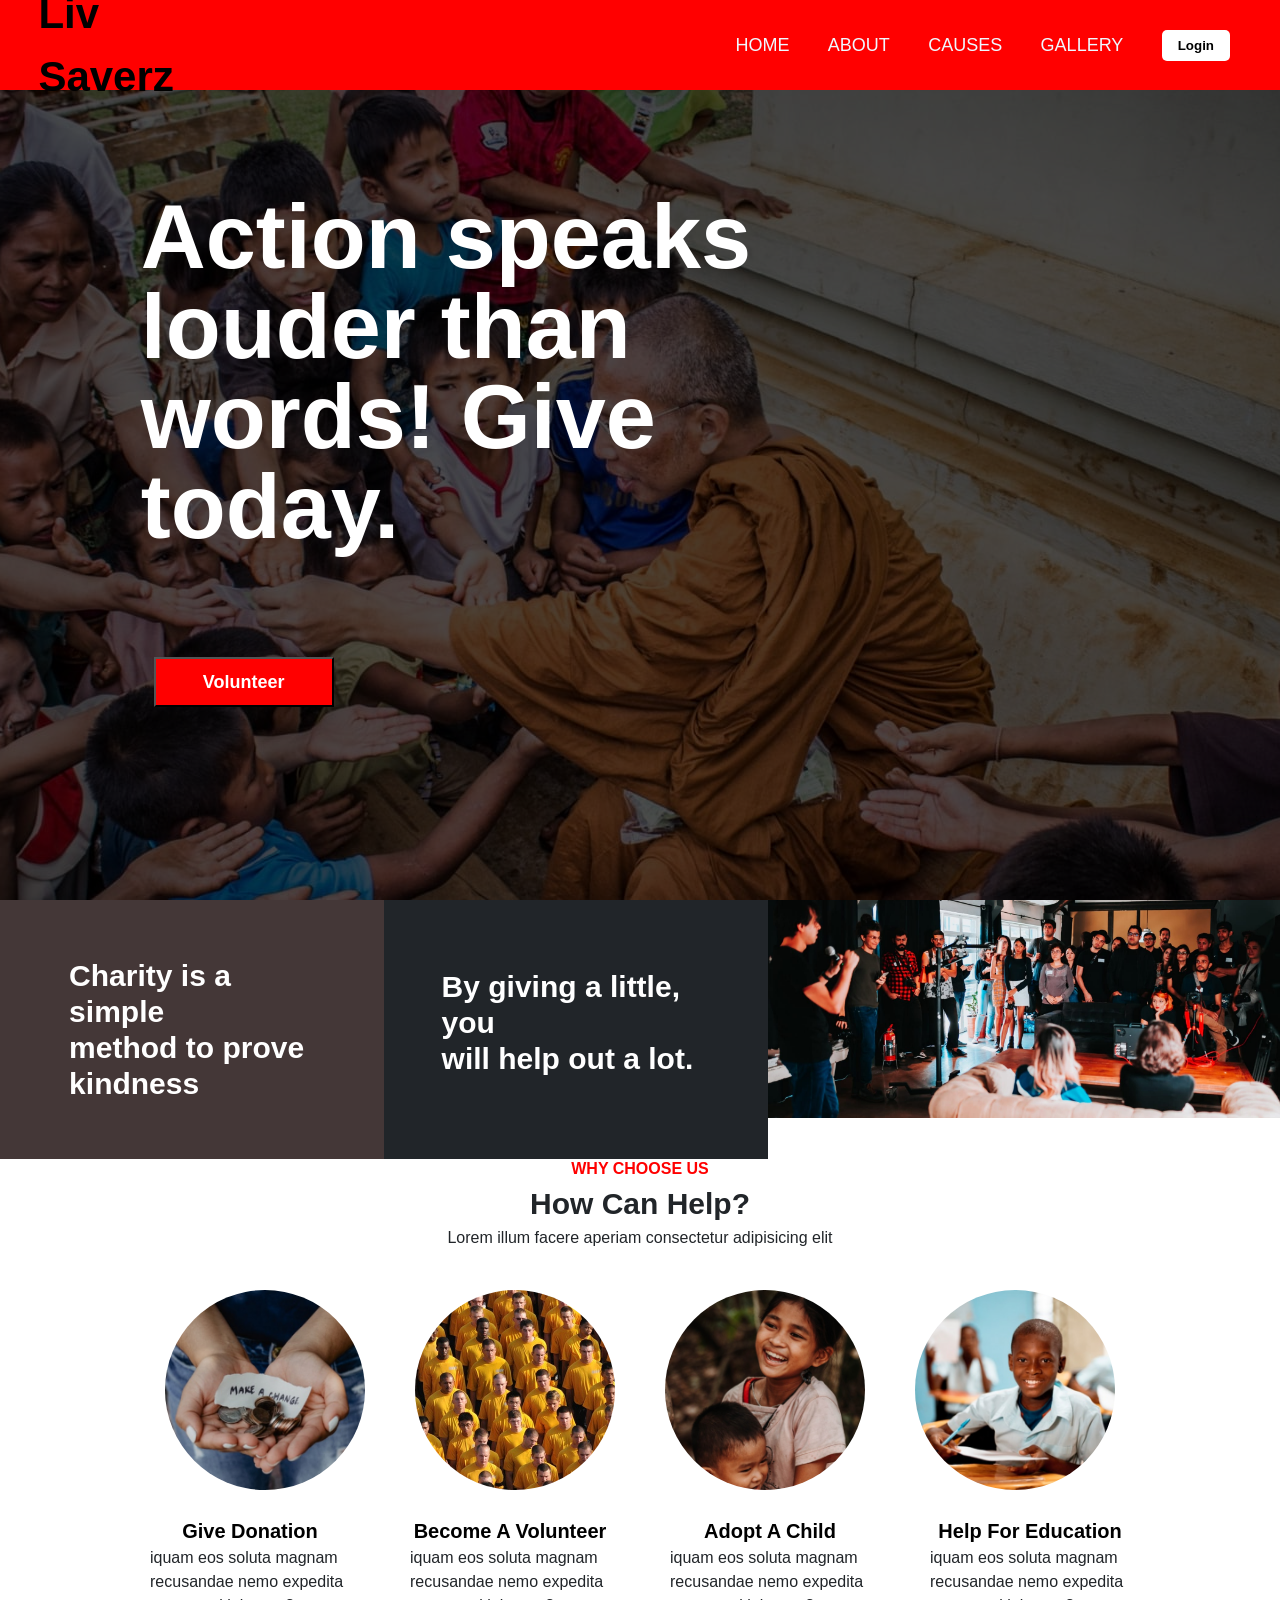
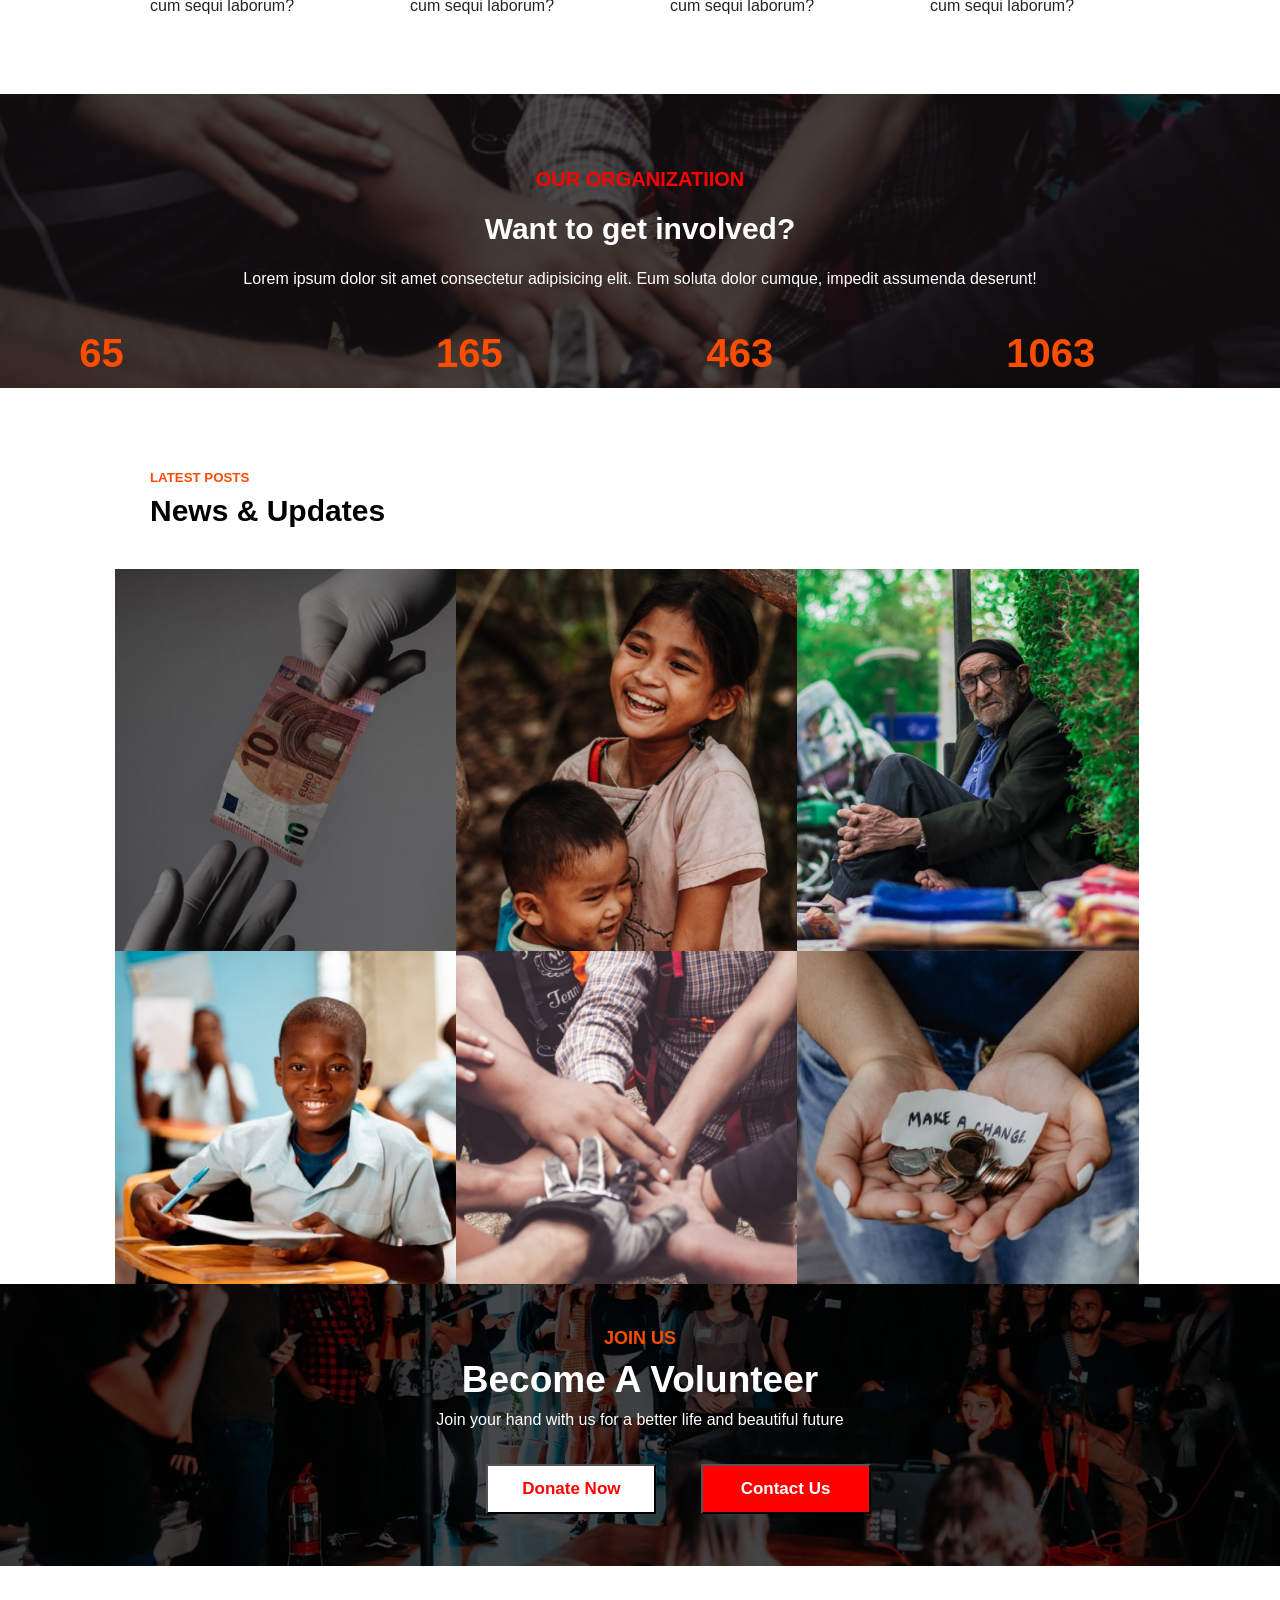
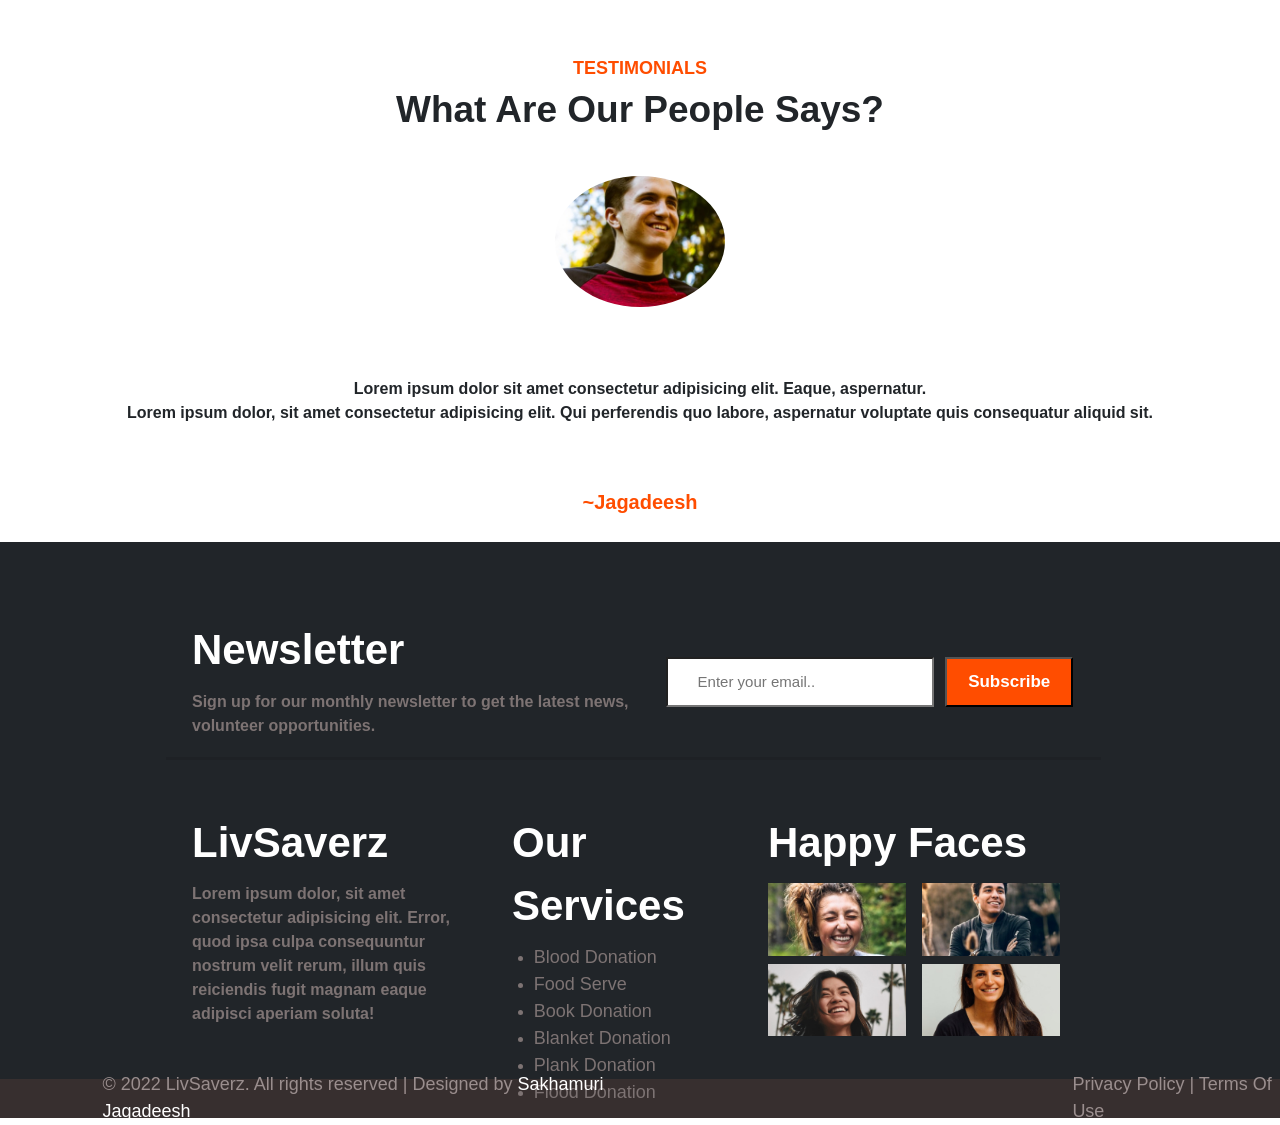
<file: index.html>
<!DOCTYPE html>
<html lang="en">

<head>
    <meta charset="UTF-8">
    <meta name="viewport" content="width=device-width, initial-scale=1.0">
    <title>Field Project</title>
    <link rel="stylesheet" href="style.css">
</head>

<body>
    <header>
        <nav>
            <ul class="nav1">
                <li id="logo"> <a href="index.html"> Liv Saverz </a> 
                <li> <a href="index.html">HOME</a></li>
                <li> <a href="about.html">ABOUT</a></li>
                <li> <a href="causes.html">CAUSES</a></li>
                <li> <a href="gallery.html">GALLERY</a></li>
                <!-- <li id="last-li"> <a href="donate.html">DONATE</a></li> -->
                <li> <button id="loginBtn" class="nav-btn">Login</button> </li>
            </ul>
            </nav>
        <!-- <nav>
            <div id="logo">
                <h1> Liv Saverz </h1>
            </div>
            <h4> HOME </h4>
            <H4> ABOUT </H4>
            <H4> CAUSES</H4>
            <h4> CONTACT </h4>
            <h4> DONATE </h4>
            <a href="about.html">About US</a>
            <a href="causes.html">Causes</a>
        </nav> -->
    </header>
    <section class="sec1">
        <div id="sec1-text">
            <h1> Action speaks </h1>
            <h1> louder than </h1>
            <h1> words! Give </h1>
            <h1> today. </h1>
        </div>
        <button> Volunteer</button>
    </section>
    <section class="sec2">
        <div id="text1">
            <h4>Charity is a simple </h4>
            <h4>method to prove </h4>
            <h4>kindness</h4>
        </div>
        <div id="text2">
            <h4> By giving a little, you <br> will help out a lot.</h4>
        </div>
        <div id="sec2-img"></div>
    </section>
    <section class="sec3">
        <div class="sec3-top-text">
            <h5>WHY CHOOSE US</h4>
                <h3>How Can Help?</h3>
                <p> Lorem illum facere aperiam consectetur adipisicing elit </p>
        </div>
        <div class="sec3-middle">
        <div class="circle-imgs">
            <div id="circle-img1"></div>
            <div id="circle-img2"></div>
            <div id="circle-img3"></div>
            <div id="circle-img4"></div>
        </div>
        <div class="sec3-circle-text">
            <div id="circle-img1-text">
                <a href="payment.html">Give Donation</a>
                <p>iquam eos soluta magnam recusandae nemo expedita cum sequi laborum?</p>
            </div>
            <div id="circle-img2-text">
                <a href="payment.html">Become A Volunteer</a>
                <p>iquam eos soluta magnam recusandae nemo expedita cum sequi laborum?</p>
            </div>
            <div id="circle-img3-text">
                <a href="payment.html">Adopt A Child</a>
                <p>iquam eos soluta magnam recusandae nemo expedita cum sequi laborum?</p>
            </div>
            <div id="circle-img4-text">
                <a href="payment.html">Help For Education</a>
                <p>iquam eos soluta magnam recusandae nemo expedita cum sequi laborum?</p>
            </div>
        </div>
    </div>
    </section>
    <section class="sec4">
        <div class="sec4-div">
        <div class="sec4-text">
            <h5>OUR ORGANIZATIION</h5>
            <h3>Want to get involved?</h3>
            <p>Lorem ipsum dolor sit amet consectetur adipisicing elit. Eum soluta dolor cumque, impedit assumenda deserunt!</p>
        </div>
        <div class="sec4-count-text">
            <div id="sec4-count-text1">
                <h1>65</h1>
                <h3>Number of Supporters</h3>
            </div>
            <div id="sec4-count-text2">
                <h1>165</h1>
                <h3>Fund Raised</h3>
            </div>
            <div id="sec4-count-text3">
                <h1>463</h1>
                <h3>Children helped</h3>
            </div>
            <div id="sec4-count-text4">
                <h1>1063</h1>
                <h3>Volunteers Worldwide</h3>
            </div>
        </div>
    </div>
    </section>
    <section class="sec5">
        <div id="sec5-text">
            <h5>LATEST POSTS</h5>
            <h3>News & Updates</h3>
        </div>
        <div class="sec5-imgs">
            <div id="sec5-img1">
                <div id="sec5-img1-fig-caption">this is the text </div>
            </div>
            <div id="sec5-img2"></div>
            <div id="sec5-img3"></div>
            <div id="sec5-img4"></div>
            <div id="sec5-img5"></div>
            <div id="sec5-img6"></div>
        </div>
    </section>
    <section class="sec6">
        <h5>JOIN US</h5>
        <h3>Become A Volunteer</h3>
        <p>Join your hand with us for a better life and beautiful future</p>
        <div id="sec6-buttons">
            <button id="sec6-button1" onclick="redirectToPayment()">Donate Now</button>
            <button id="sec6-button2">Contact Us</button>
        </div>
    </section>
    <section class="sec7">
        <h5>TESTIMONIALS</h5>
        <h3>What Are Our People Says?</h3>
        <div class="sec7-review">
            <div id="sec7-review-img"></div>
            <div id="sec7-review-text">
                <p>Lorem ipsum dolor sit amet consectetur adipisicing elit. Eaque, aspernatur.</p>
                <p>Lorem ipsum dolor, sit amet consectetur adipisicing elit. Qui perferendis quo labore, aspernatur voluptate quis consequatur aliquid sit.</p>
                <h5>~Jagadeesh</h5>
            </div>
        </div>
    </section>
    <section class="sec8">
        <div class="sec8-top">
            <div id="sec8-top-left">
                <h3>Newsletter</h3>
                <h4>Sign up for our monthly newsletter to get the latest news, volunteer opportunities.</h4>
            </div>
            <div id="sec8-top-right">
                <input id="sec8-ip" type="text" placeholder="Enter your email..">
                <button id="sec8-submit-button">Subscribe</button>
            </div>
        </div>
        <div id="sec8-middle-line"></div>
        <div class="sec8-bottom">
            <div id="sec8-bottom-left">
            <h3>LivSaverz</h3>
            <h4>Lorem ipsum dolor, sit amet consectetur adipisicing elit. Error, quod ipsa culpa consequuntur nostrum velit rerum, illum quis reiciendis fugit magnam eaque adipisci aperiam soluta!</h4>
            </div>
            <div id="sec8-bottom-middle">
                <h3>Our Services</h3>
                <ul id="sec8-middle-ul">
                <li><a href="payment.html">Blood Donation</a></li>
                <li><a href="payment.html">Food Serve</a></li>
                <li><a href="payment.html">Book Donation</a></li>
                <li><a href="payment.html">Blanket Donation</a></li>
                <li><a href="payment.html">Plank Donation</a></li>
                <li><a href="payment.html">Flood Donation</a></li>
                </ul>
            </div>
            <div id="sec8-bottom-right">
                <h3>Happy Faces</h3>
                <div class="sec8-br-imgs">
                    <div class="sec8-img1"></div>
                    <div class="sec8-img2"></div>
                    <div class="sec8-img3"></div>
                    <div class="sec8-img4"></div>
                </div>
            </div>
        </div>
    </section>
    <div class="footer">
        <div id="footer-right">
            <p>© 2022 LivSaverz. All rights reserved | Designed by <a href="#">Sakhamuri Jagadeesh</a></p>
        </div>
        <div id="footer-left">
            <p> Privacy Policy  | Terms Of Use</p>
        </div>
    </div>



    <div class="modal" id="loginModal">
        <div class="modal-content">
          <span class="close" id="closeModal">&times;</span>
          <h2>Login</h2>
          <form id="loginForm">
            <input type="text" id="loginUsername" placeholder="Username" required>
            <input type="password" id="loginPassword" placeholder="Password" required>
            <button type="submit">Login</button>
            <p class="switch-form">Not registered? <span id="showRegister">Register here</span></p>
          </form>
    
          <form id="registerForm" class="hidden">
            <h2>Register</h2>
            <input type="text" id="registerUsername" placeholder="Username" required>
            <input type="password" id="registerPassword" placeholder="Password" required>
            <button type="submit">Register</button>
            <p class="switch-form">Already registered? <span id="showLogin">Login here</span></p>
          </form>
        </div>
      </div>

      <script src="app.js"></script>
</body>
</html>
</file>
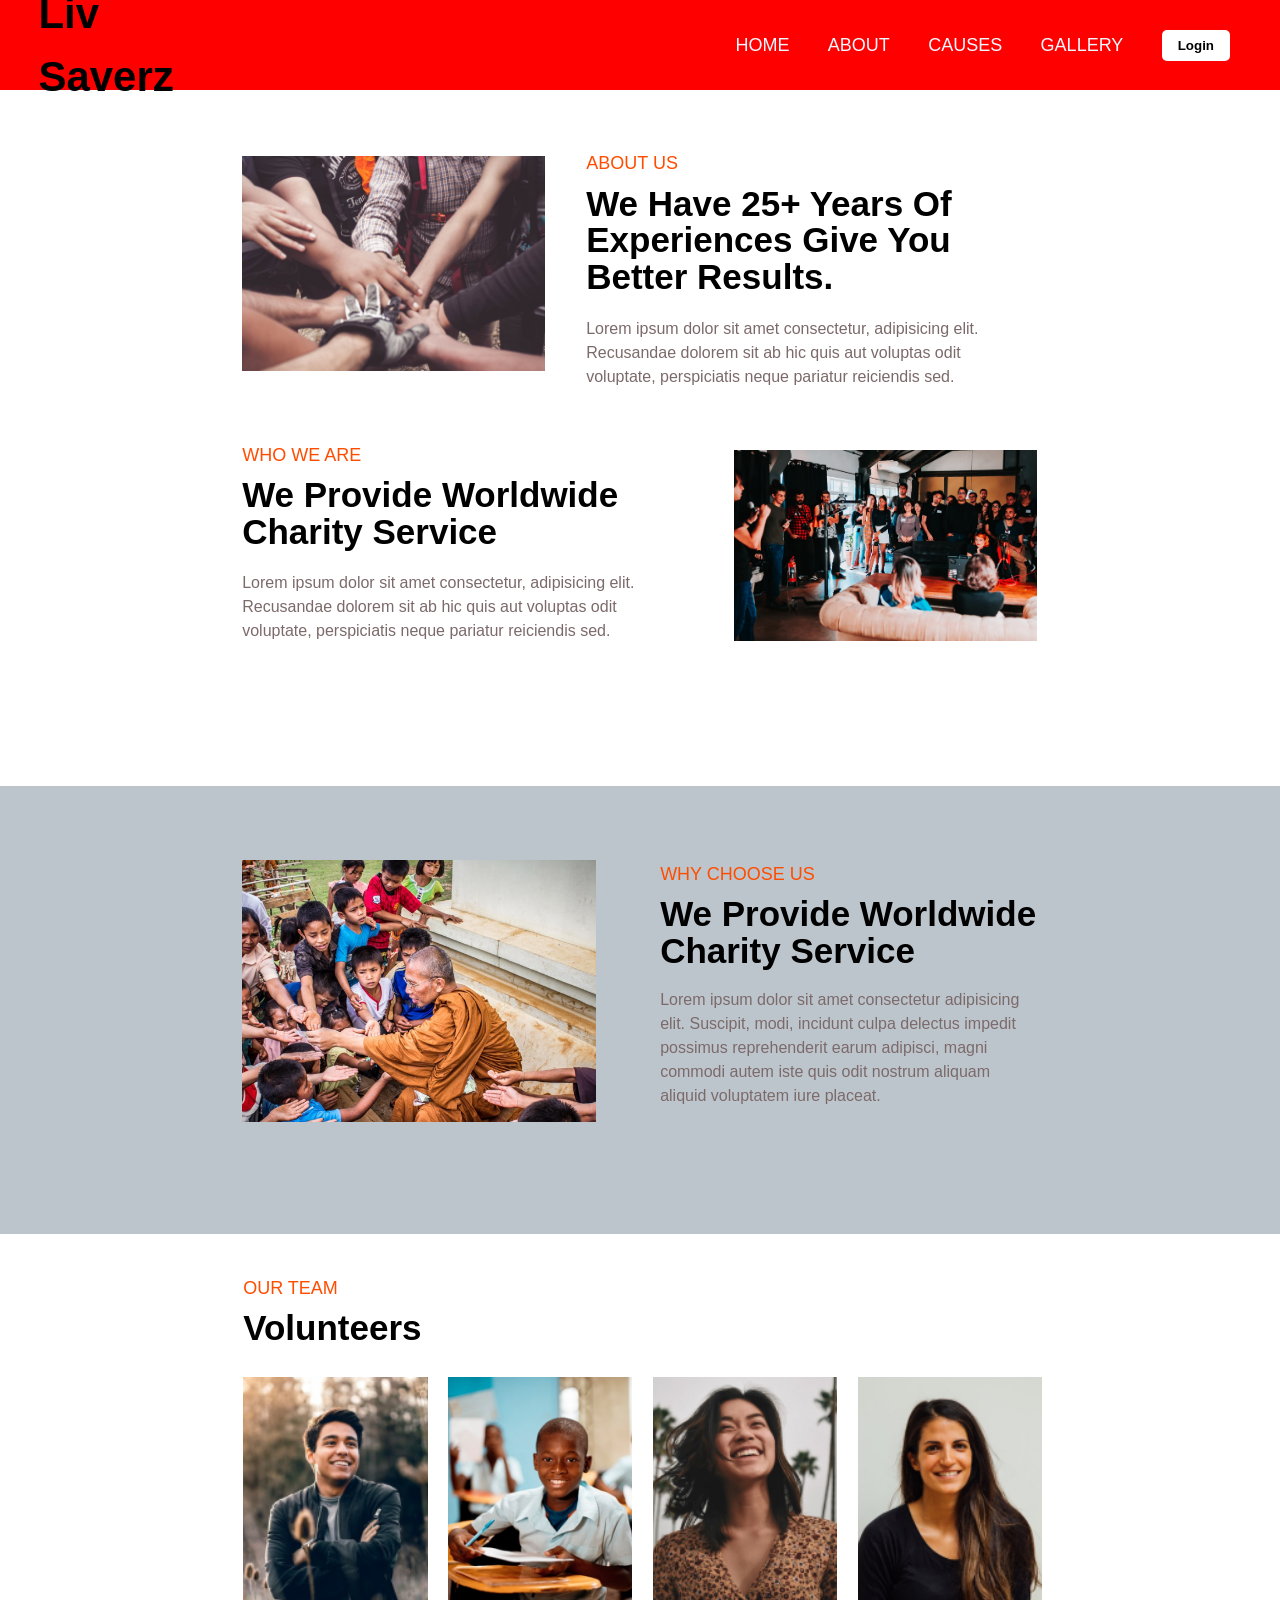
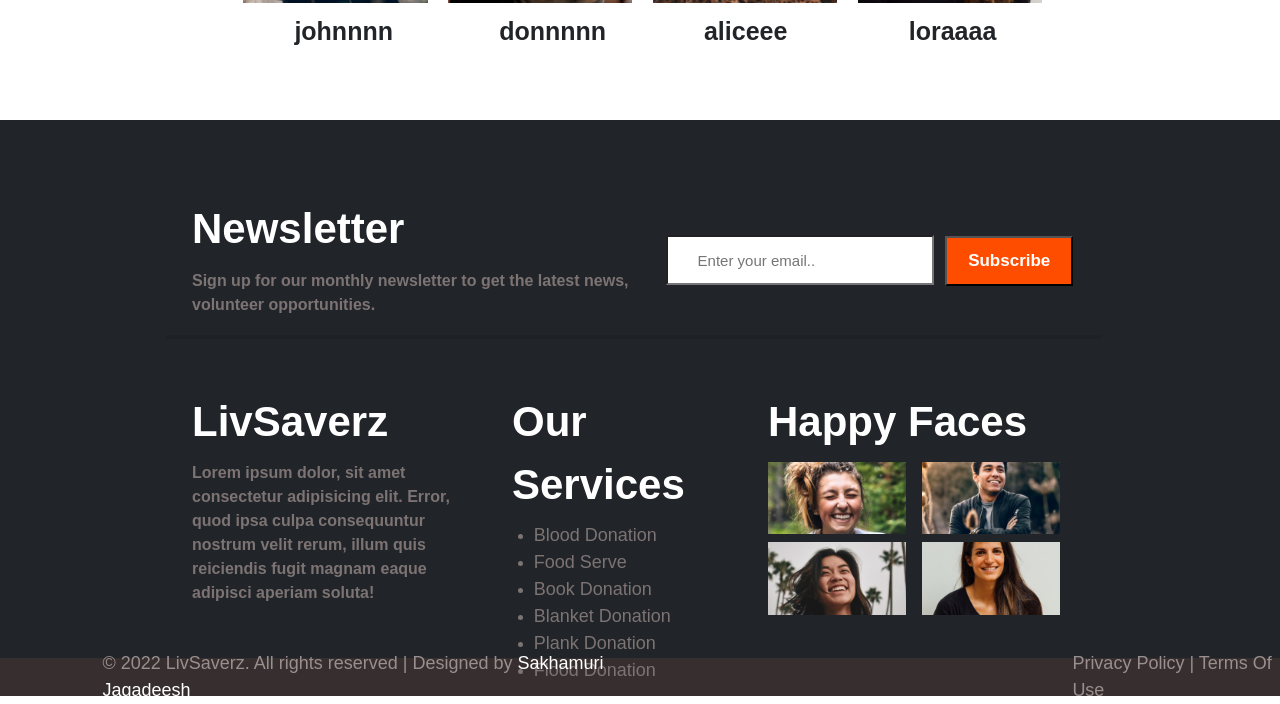
<file: about.html>
<!DOCTYPE html>
<html lang="en">
<head>
    <meta charset="UTF-8">
    <meta name="viewport" content="width=device-width, initial-scale=1.0">
    <link rel="stylesheet" href="style.css">
    <title>About US - LivSaverz</title>
</head>
<body>
    <header>
        <nav>
            <ul class="nav1">
                    <li id="logo"> <a href="index.html"> Liv Saverz </a> 
                    <li> <a href="index.html">HOME</a></li>
                    <li> <a href="about.html">ABOUT</a></li>
                    <li> <a href="causes.html">CAUSES</a></li>
                    <li> <a href="gallery.html">GALLERY</a></li>
                    <!-- <li id="last-li"> <a href="donate.html">DONATE</a></li> -->
                    <li> <button id="loginBtn" class="nav-btn">Login</button> </li>
            </ul>
            </nav>
    </header>
    <section class="about-sec1">
        <div class="a-sec1-div">
            <div class="a-sec1-top">
                <div id="a-sec1-top-img">
                    <div id="a-sec1-img1"></div>
                </div>
                <div id="a-sec1-top-text">
                    <h5>ABOUT US</h5>
                    <h4>We Have 25+ Years Of Experiences Give You Better Results.</h4>
                    <P>Lorem ipsum dolor sit amet consectetur, adipisicing elit. Recusandae dolorem sit ab hic quis aut voluptas odit voluptate, perspiciatis neque pariatur reiciendis sed.</P>
                </div>

            </div>
            <div class="a-sec1-bottom">
                <div id="a-sec1-bottom-text">
                    <h5>WHO WE ARE</h5>
                    <h4>We Provide Worldwide Charity Service</h4>
                    <P>Lorem ipsum dolor sit amet consectetur, adipisicing elit. Recusandae dolorem sit ab hic quis aut voluptas odit voluptate, perspiciatis neque pariatur reiciendis sed.</P>
                </div>
                <div id="a-sec1-bottom-img">
                    <div id="a-sec1-img2"></div>
                </div>
            </div>
        
        </div>
    </section>
    <section class="about-sec2">
        <div class="a-sec2-div">
            <div class="a-sec2-top">
                <div id="a-sec2-top-img">
                    <div id="a-sec2-img1"></div>
                </div>
                <div id="a-sec2-top-text">
                    <h5>WHY CHOOSE US</h5>
                    <h4>We Provide Worldwide Charity Service</h4>
                    <P>Lorem ipsum dolor sit amet consectetur adipisicing elit. Suscipit, modi, incidunt culpa delectus impedit possimus reprehenderit earum adipisci, magni commodi autem iste quis odit nostrum aliquam aliquid voluptatem iure placeat.</P>
                </div>
            </div>
        </div>
    </section>
    <section class="about-sec3">
        <div class="a-sec3-div">
            <div id="a-sec3-top-text">
                <h5>OUR TEAM</h5>
                <h4>Volunteers</h4>
            </div>
            <div id="a-sec3-grids">
                <div id="a-grid1"> <div id="a-grid1-img"></div><div id="a-grid1-text"> johnnnn</div> </div>
                <div id="a-grid2"> <div id="a-grid2-img"></div><div id="a-grid2-text"> donnnnn</div> </div>
                <div id="a-grid3"> <div id="a-grid3-img"></div><div id="a-grid3-text"> aliceee</div> </div>
                <div id="a-grid4"> <div id="a-grid4-img"></div><div id="a-grid4-text"> loraaaa</div> </div>
            </div>
        </div>
    </section>
    <section class="sec8">
        <div class="sec8-top">
            <div id="sec8-top-left">
                <h3>Newsletter</h3>
                <h4>Sign up for our monthly newsletter to get the latest news, volunteer opportunities.</h4>
            </div>
            <div id="sec8-top-right">
                <input id="sec8-ip" type="text" placeholder="Enter your email..">
                <button id="sec8-submit-button">Subscribe</button>
            </div>
        </div>
        <div id="sec8-middle-line"></div>
        <div class="sec8-bottom">
            <div id="sec8-bottom-left">
            <h3>LivSaverz</h3>
            <h4>Lorem ipsum dolor, sit amet consectetur adipisicing elit. Error, quod ipsa culpa consequuntur nostrum velit rerum, illum quis reiciendis fugit magnam eaque adipisci aperiam soluta!</h4>
            </div>
            <div id="sec8-bottom-middle">
                <h3>Our Services</h3>
                <ul id="sec8-middle-ul">
                    <li><a href="payment.html">Blood Donation</a></li>
                    <li><a href="payment.html">Food Serve</a></li>
                    <li><a href="payment.html">Book Donation</a></li>
                    <li><a href="payment.html">Blanket Donation</a></li>
                    <li><a href="payment.html">Plank Donation</a></li>
                    <li><a href="payment.html">Flood Donation</a></li>
                </ul>
            </div>
            <div id="sec8-bottom-right">
                <h3>Happy Faces</h3>
                <div class="sec8-br-imgs">
                    <div class="sec8-img1"></div>
                    <div class="sec8-img2"></div>
                    <div class="sec8-img3"></div>
                    <div class="sec8-img4"></div>
                </div>
            </div>
        </div>
    </section>
    <div class="footer">
        <div id="footer-right">
            <p>© 2022 LivSaverz. All rights reserved | Designed by <a href="#">Sakhamuri Jagadeesh</a></p>
        </div>
        <div id="footer-left">
            <p> Privacy Policy  | Terms Of Use</p>
        </div>
    </div>
</body>
</html>
</file>
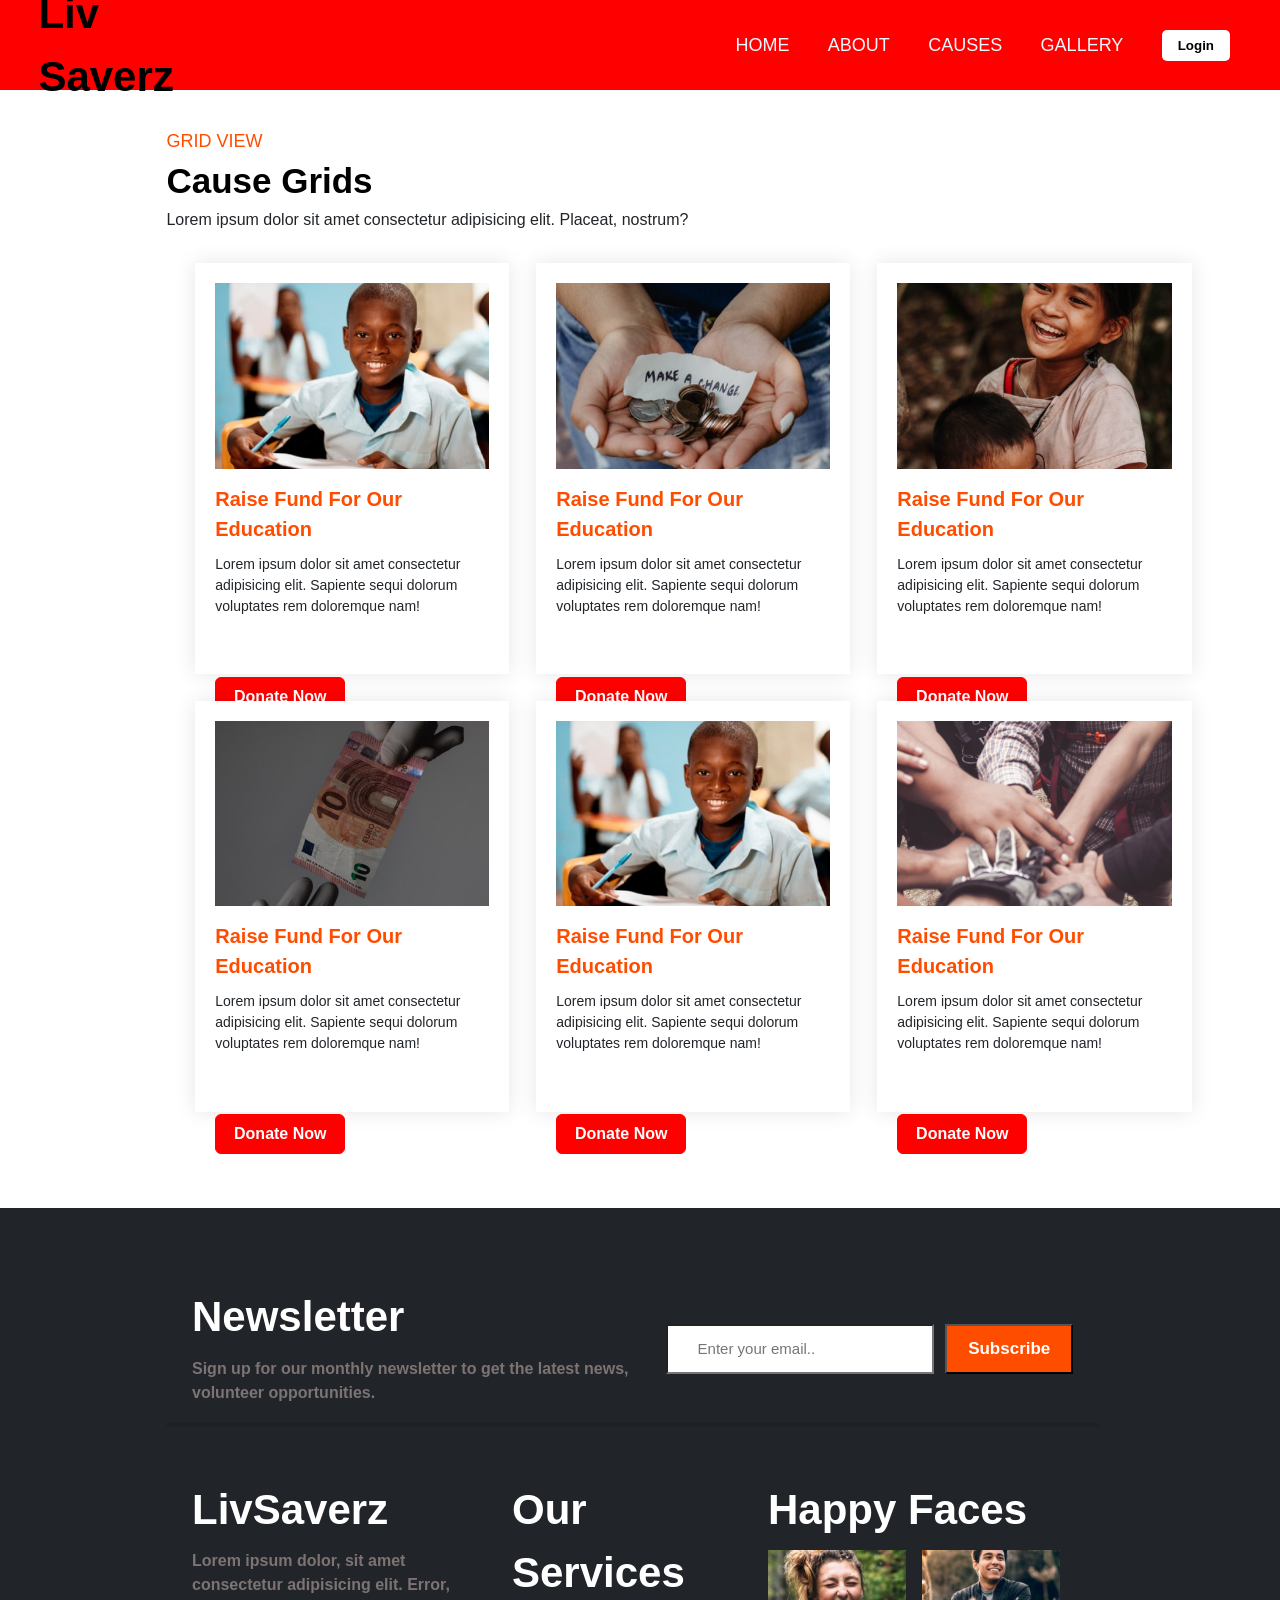
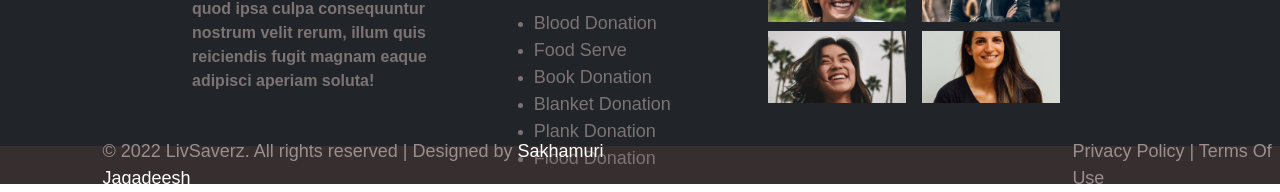
<file: causes.html>
<!DOCTYPE html>
<html lang="en">
<head>
    <meta charset="UTF-8">
    <meta name="viewport" content="width=device-width, initial-scale=1.0">
    <title>CAUSES</title>
    <link rel="stylesheet" href="style.css">
</head>
<body>
    <header>
        <nav>
            <ul class="nav1">
                    <li id="logo"> <a href="index.html"> Liv Saverz </a> 
                    <li> <a href="index.html">HOME</a></li>
                    <li> <a href="about.html">ABOUT</a></li>
                    <li> <a href="causes.html">CAUSES</a></li>
                    <li> <a href="gallery.html">GALLERY</a></li>
                    <!-- <li id="last-li"> <a href="donate.html">DONATE</a></li> -->
                    <li> <button id="loginBtn" class="nav-btn">Login</button> </li>
            </ul>
            </nav>
        <!-- <nav>
            <div id="logo">
                <h1> Liv Saverz </h1>
            </div>
            <h4> HOME </h4>
            <H4> ABOUT </H4>
            <H4> SERVICES</H4>
            <h4> CONTACT </h4>
            <h4> DONATE </h4>
            <a href="index.html">index</a>
        </nav> -->
    </header>
    <section class="causes-sec0">
        <div class="c-sec0-text">
            <h5>GRID VIEW</h5>
            <h4>Cause Grids</h4>
            <p>Lorem ipsum dolor sit amet consectetur adipisicing elit. Placeat, nostrum?</p>
        </div>
    </section>
    <section class="causes-sec1">
        <div class="c-sec1-grids">
            <div id="c-grid1">
                <div id="grid1-div">
                    <div id="grid1-div-img"></div>
                    <div id="grid1-div-text">
                        <h4>Raise Fund For Our Education</h4>
                        <p>Lorem ipsum dolor sit amet consectetur adipisicing elit. Sapiente sequi dolorum voluptates rem doloremque nam!</p>
                        <button id="b-grid1" onclick="redirectToPayment()">Donate Now</button>
                    </div>
                </div>
            </div>
            <div id="c-grid2">
                <div id="grid2-div">
                    <div id="grid2-div-img"></div>
                    <div id="grid2-div-text">
                        <h4>Raise Fund For Our Education</h4>
                        <p>Lorem ipsum dolor sit amet consectetur adipisicing elit. Sapiente sequi dolorum voluptates rem doloremque nam!</p>
                        <button id="b-grid2" onclick="redirectToPayment()">Donate Now</button>
                    </div>
                </div>
            </div>
            <div id="c-grid3">
                <div id="grid3-div">
                    <div id="grid3-div-img"></div>
                    <div id="grid3-div-text">
                        <h4>Raise Fund For Our Education</h4>
                        <p>Lorem ipsum dolor sit amet consectetur adipisicing elit. Sapiente sequi dolorum voluptates rem doloremque nam!</p>
                        <button id="b-grid3" onclick="redirectToPayment()">Donate Now</button>
                    </div>
                </div>
            </div>
            <div id="c-grid4">
                <div id="grid4-div">
                    <div id="grid4-div-img"></div>
                    <div id="grid4-div-text">
                        <h4>Raise Fund For Our Education</h4>
                        <p>Lorem ipsum dolor sit amet consectetur adipisicing elit. Sapiente sequi dolorum voluptates rem doloremque nam!</p>
                        <button id="b-grid4"onclick="redirectToPayment()" >Donate Now</button>
                    </div>
                </div>
            </div>
            <div id="c-grid5">
                <div id="grid5-div">
                    <div id="grid5-div-img"></div>
                    <div id="grid5-div-text">
                        <h4>Raise Fund For Our Education</h4>
                        <p>Lorem ipsum dolor sit amet consectetur adipisicing elit. Sapiente sequi dolorum voluptates rem doloremque nam!</p>
                        <button id="b-grid5" onclick="redirectToPayment()">Donate Now</button>
                    </div>
                </div>
            </div>
            <div id="c-grid6">
                <div id="grid6-div">
                    <div id="grid6-div-img"></div>
                    <div id="grid6-div-text">
                        <h4>Raise Fund For Our Education</h4>
                        <p>Lorem ipsum dolor sit amet consectetur adipisicing elit. Sapiente sequi dolorum voluptates rem doloremque nam!</p>
                        <button id="b-grid6" onclick="redirectToPayment()">Donate Now</button>
                    </div>
                </div>
            </div>
        </div>
    </section>
    <section class="sec8">
        <div class="sec8-top">
            <div id="sec8-top-left">
                <h3>Newsletter</h3>
                <h4>Sign up for our monthly newsletter to get the latest news, volunteer opportunities.</h4>
            </div>
            <div id="sec8-top-right">
                <input id="sec8-ip" type="text" placeholder="Enter your email..">
                <button id="sec8-submit-button">Subscribe</button>
            </div>
        </div>
        <div id="sec8-middle-line"></div>
        <div class="sec8-bottom">
            <div id="sec8-bottom-left">
            <h3>LivSaverz</h3>
            <h4>Lorem ipsum dolor, sit amet consectetur adipisicing elit. Error, quod ipsa culpa consequuntur nostrum velit rerum, illum quis reiciendis fugit magnam eaque adipisci aperiam soluta!</h4>
            </div>
            <div id="sec8-bottom-middle">
                <h3>Our Services</h3>
                <ul id="sec8-middle-ul">
                    <li><a href="payment.html">Blood Donation</a></li>
                    <li><a href="payment.html">Food Serve</a></li>
                    <li><a href="payment.html">Book Donation</a></li>
                    <li><a href="payment.html">Blanket Donation</a></li>
                    <li><a href="payment.html">Plank Donation</a></li>
                    <li><a href="payment.html">Flood Donation</a></li>
                </ul>
            </div>
            <div id="sec8-bottom-right">
                <h3>Happy Faces</h3>
                <div class="sec8-br-imgs">
                    <div class="sec8-img1"></div>
                    <div class="sec8-img2"></div>
                    <div class="sec8-img3"></div>
                    <div class="sec8-img4"></div>
                </div>
            </div>
        </div>
    </section>
    <div class="footer">
        <div id="footer-right">
            <p>© 2022 LivSaverz. All rights reserved | Designed by <a href="#">Sakhamuri Jagadeesh</a></p>
        </div>
        <div id="footer-left">
            <p> Privacy Policy  | Terms Of Use</p>
        </div>
    </div>

    <script src="app.js"></script>
</body>
</html>
</file>
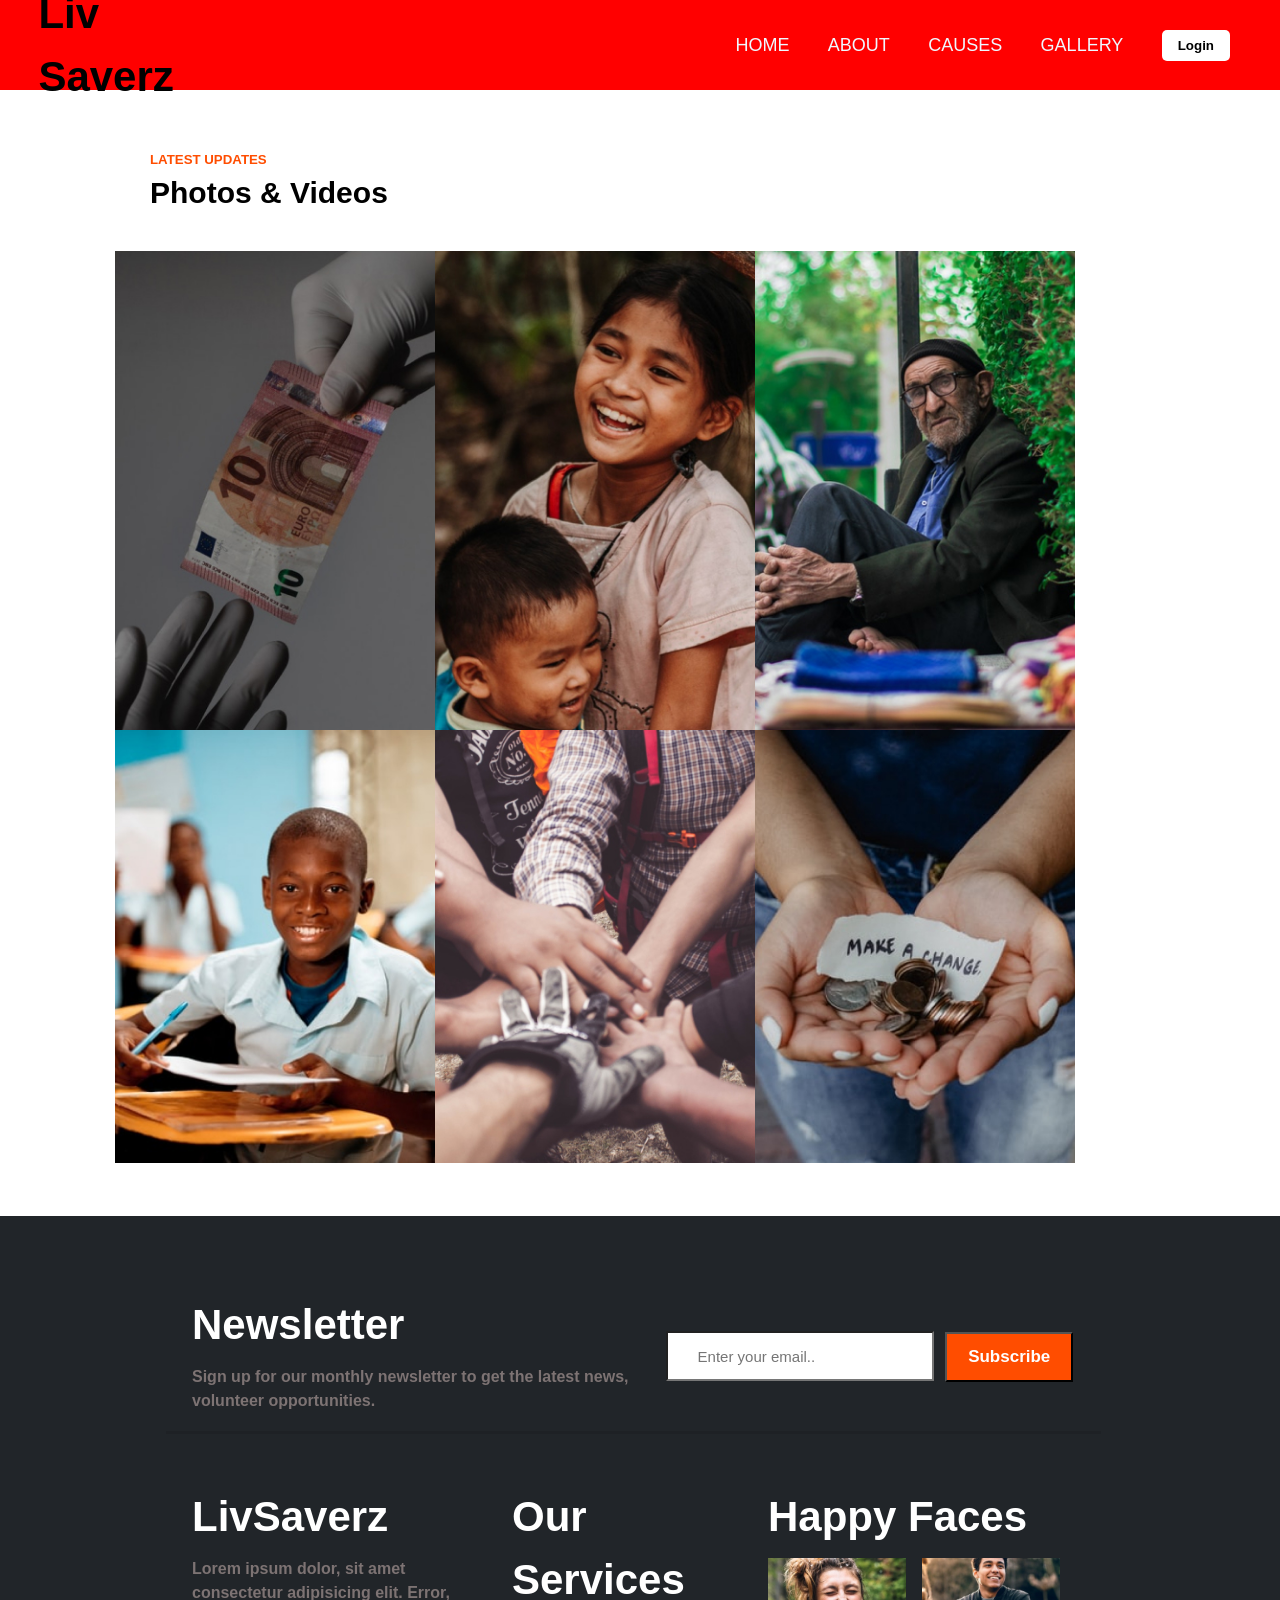
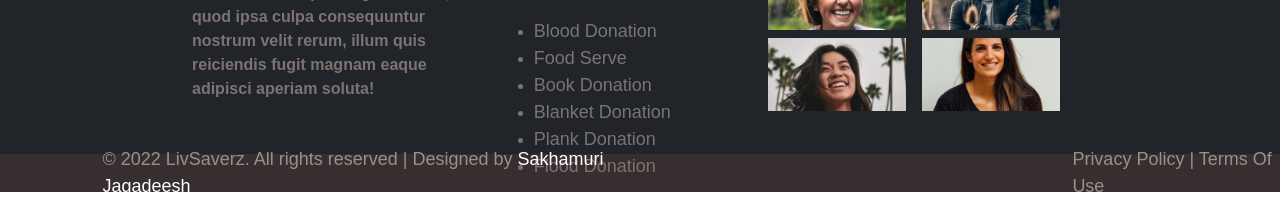
<file: gallery.html>
<!DOCTYPE html>
<html lang="en">
<head>
    <meta charset="UTF-8">
    <meta name="viewport" content="width=device-width, initial-scale=1.0">
    <title>LivSaverz - Gallery</title>
    <link rel="stylesheet" href="style.css">
</head>
<body>
    <nav>
        <ul class="nav1">
                <li id="logo"> <a href="index.html"> Liv Saverz </a> 
                <li> <a href="index.html">HOME</a></li>
                <li> <a href="about.html">ABOUT</a></li>
                <li> <a href="causes.html">CAUSES</a></li>
                <li> <a href="gallery.html">GALLERY</a></li>
                <!-- <li id="last-li"> <a href="donate.html">DONATE</a></li> -->
                <li> <button id="loginBtn" class="nav-btn">Login</button> </li>
        </ul>
        </nav>
        <section class="g-sec5">
                <div id="g-sec5-text">
                    <h5>LATEST UPDATES</h5>
                    <h3>Photos & Videos</h3>
                </div>
                <div class="g-sec5-imgs">
                    <div id="g-sec5-img1">
                        <div id="g-sec5-img1-fig-caption">this is the sample text </div>
                    </div>
                    <div id="g-sec5-img2"></div>
                    <div id="g-sec5-img3"></div>
                    <div id="g-sec5-img4"></div>
                    <div id="g-sec5-img5"></div>
                    <div id="g-sec5-img6"></div>
                </div>
            </section>

        
        <section class="sec8">
            <div class="sec8-top">
                <div id="sec8-top-left">
                    <h3>Newsletter</h3>
                    <h4>Sign up for our monthly newsletter to get the latest news, volunteer opportunities.</h4>
                </div>
                <div id="sec8-top-right">
                    <input id="sec8-ip" type="text" placeholder="Enter your email..">
                    <button id="sec8-submit-button">Subscribe</button>
                </div>
            </div>
            <div id="sec8-middle-line"></div>
            <div class="sec8-bottom">
                <div id="sec8-bottom-left">
                <h3>LivSaverz</h3>
                <h4>Lorem ipsum dolor, sit amet consectetur adipisicing elit. Error, quod ipsa culpa consequuntur nostrum velit rerum, illum quis reiciendis fugit magnam eaque adipisci aperiam soluta!</h4>
                </div>
                <div id="sec8-bottom-middle">
                    <h3>Our Services</h3>
                    <ul id="sec8-middle-ul">
                        <li><a href="payment.html">Blood Donation</a></li>
                        <li><a href="payment.html">Food Serve</a></li>
                        <li><a href="payment.html">Book Donation</a></li>
                        <li><a href="payment.html">Blanket Donation</a></li>
                        <li><a href="payment.html">Plank Donation</a></li>
                        <li><a href="payment.html">Flood Donation</a></li>
                    </ul>
                </div>
                <div id="sec8-bottom-right">
                    <h3>Happy Faces</h3>
                    <div class="sec8-br-imgs">
                        <div class="sec8-img1"></div>
                        <div class="sec8-img2"></div>
                        <div class="sec8-img3"></div>
                        <div class="sec8-img4"></div>
                    </div>
                </div>
            </div>
        </section>
        <div class="footer">
            <div id="footer-right">
                <p>© 2022 LivSaverz. All rights reserved | Designed by <a href="#">Sakhamuri Jagadeesh</a></p>
            </div>
            <div id="footer-left">
                <p> Privacy Policy  | Terms Of Use</p>
            </div>
        </div>
</body>
</html>
</file>
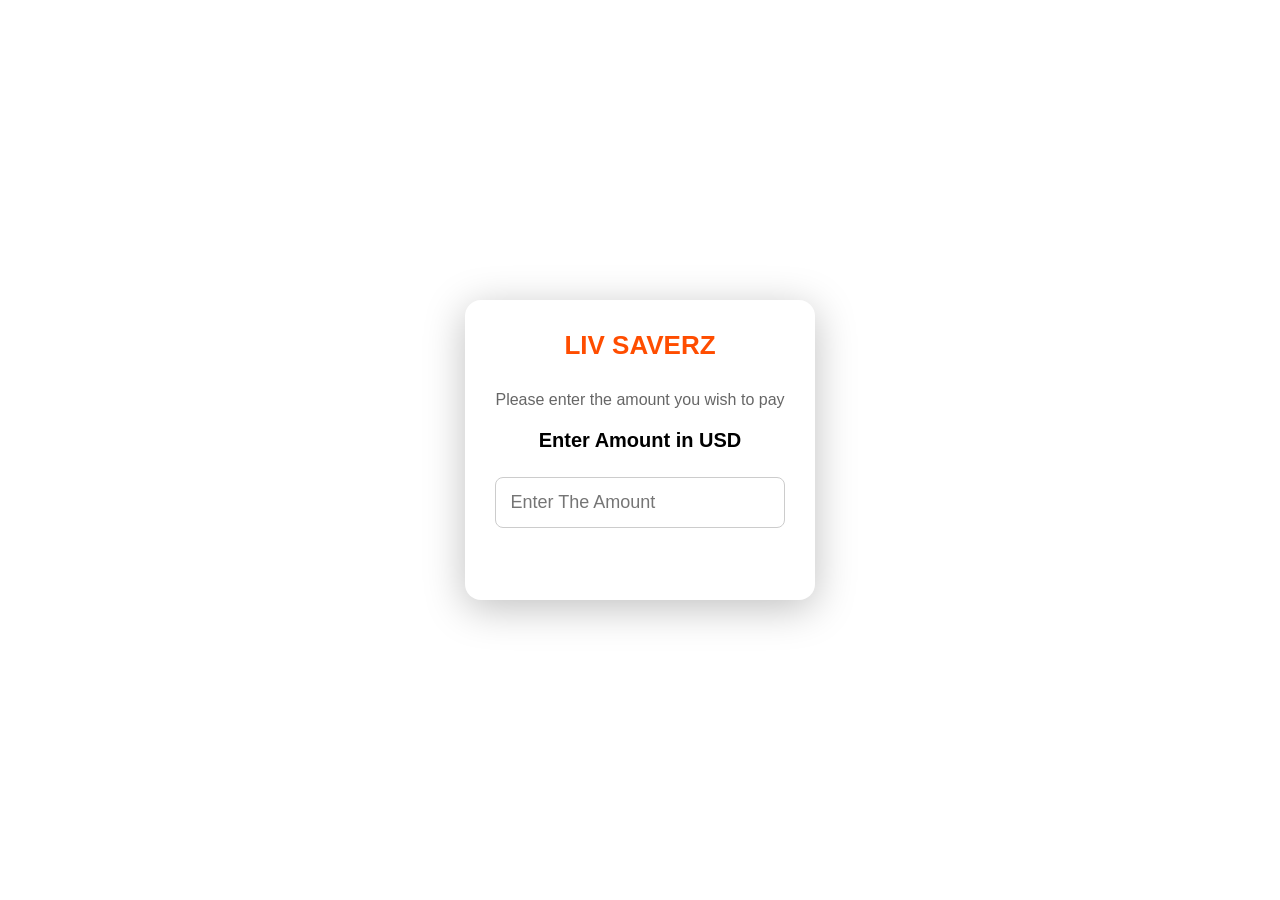
<file: payment.html>
<!DOCTYPE html>
<html lang="en">
<head>
  <meta charset="UTF-8" />
  <meta name="viewport" content="width=device-width, initial-scale=1.0"/>
  <title>PayPal Payment Modal</title>
  <script src="https://www.paypal.com/sdk/js?client-id=sb&currency=USD"></script>
  <style>
    html, body {
      margin: 0;
      height: 100%;
      background: transparent;
      font-family: sans-serif;
      display: flex;
      justify-content: center;
      align-items: center;
    }

    .payment-wrapper {
      padding: 30px;
      background: transparent;
      border-radius: 16px;
      box-shadow: 0 8px 40px rgba(0, 0, 0, 0.25);
      width: 100%;
      max-width: 500px;
      min-height: 300px;
      box-sizing: border-box;
    }

    h1 {
      margin-top: 0;
      margin-bottom: 10px;
      font-size: 26px;
      text-align: center;
      margin-bottom: 30px;
      color: #FF4d00;
    }

    p {
      margin-top: 0;
      margin-bottom: 20px;
      font-size: 16px;
      text-align: center;
      color: #666;
    }

    h2 {
      margin-top: 0;
      margin-bottom: 10px;
      font-size: 20px;
      text-align: center;
    }

    input {
      width: 100%;
      padding: 14px;
      font-size: 18px;
      margin-bottom: 20px;
      border: 1px solid #ccc;
      border-radius: 8px;
      box-sizing: border-box;
      margin-top: 15px;
    }

    #paypal-button-container {
      margin-top: 16px;
    }
  </style>
</head>
<body>

  <div class="payment-wrapper">
    <h1>LIV SAVERZ</h1>
    <p>Please enter the amount you wish to pay</p>

    <h2>Enter Amount in USD</h2>
    <input type="number" id="amount" placeholder="Enter The Amount" min="1" />
    <div id="paypal-button-container"></div>
  </div>

  <script>
    let amountUSD = 0;

    document.getElementById('amount').addEventListener('input', function(e) {
      amountUSD = parseFloat(e.target.value);
      renderPayPalButton();
    });

    function renderPayPalButton() {
      const container = document.getElementById('paypal-button-container');
      if (!amountUSD || amountUSD <= 0) {
        container.innerHTML = '';
        return;
      }

      container.innerHTML = '';

      paypal.Buttons({
        createOrder: function(data, actions) {
          return actions.order.create({
            purchase_units: [{
              amount: {
                currency_code: "USD",
                value: amountUSD.toString()
              }
            }]
          });
        },
        onApprove: function(data, actions) {
          return actions.order.capture().then(function(details) {
            alert('Payment successful! Thank you, ' + details.payer.name.given_name);
          });
        }
      }).render('#paypal-button-container');
    }
  </script>

</body>
</html>
</file>
<file: style.css>
*{
    margin: 0px;
    padding: 0px;
    box-sizing: border-box;
}
html {
    font-family: sans-serif;
    line-height: 1.15;
    -webkit-text-size-adjust: 100%;
    -webkit-tap-highlight-color: rgba(0, 0, 0, 0);
  }
body {
    margin: 0;
    font-family: -apple-system, BlinkMacSystemFont, "Segoe UI", Roboto, "Helvetica Neue", Arial, "Noto Sans", sans-serif, "Apple Color Emoji", "Segoe UI Emoji", "Segoe UI Symbol", "Noto Color Emoji";
    font-size: 1rem;
    font-weight: 400;
    line-height: 1.5;
    color: #212529;
    text-align: left;
    background-color: #fff;
}
nav .nav1{
    height: 10%;
    width: 100%;
    list-style: none;
    z-index: 9999;

    display: flex;
    justify-content: end;
    align-items: center;
    position: fixed;
    background-color: red;
}
nav .nav1 #loginBtn{
    margin-right: 50px;
}
nav .nav1 a{
    text-decoration: none;
    font-weight: 500;
    font-size: 18px;
    color: aliceblue;
}
nav .nav1 li{
    margin-left: 3%;
}
nav .nav1 #last-li{
    margin-right: 7%;
}
nav .nav1 #logo{
    margin-right: 40%;
}
nav .nav1 #logo a{
    font-size: 42px;
    font-weight: 700;
    color: black;
}
.sec1 {
    height: 55vw;
    /* width:99vw; */
    /* display: flex;
    justify-content: center; */
    /* background-color: black; */
      position: relative;
      width: 100%;
      height: 100vh;
      background: url('assets/banner1.jpg') no-repeat center center;
      background-size: cover;
      overflow: hidden;
}
.sec1::before{
      content: "";
      position: absolute;
      top: 0;
      left: 0;
      width: 100%;
      height: 100%;
      background: rgba(0, 0, 0, 0.7); /* black overlay */
      z-index: 0;
}
.sec1 #sec1-text{
    font-size: 60px;
    font-style: normal;
    padding: 15% 11%;
    font-weight: bolder;
    line-height: 90px;
    color:white;
    /* z-index:5; */
      position: relative;
      z-index: 2;
      margin: 0 auto;
}
.sec1 button{
    height:50px;
    width:180px;
    position:absolute;
    top:73%;
    margin-left : 12%;
    font-size: 18px;
    font-weight: bold;
    background-color: #ff0000;
    color:white;
}
 .sec2 {
    height:17vw;
    display:grid;
    grid-template-columns: 30% 30% 40%;
    grid-row:100%;
    background-color: antiquewhite;
}
.sec2 #text1{
    padding: 15% 18%;
    font-size: 30px;
    line-height: 120%;
    background-color: #443737;
    color:white;
}
.sec2 #text2{
    padding: 18% 15%;
    font-size: 30px;
    line-height: 120%;
    background-color: #212529;
    color:white;
}
.sec2 #sec2-img{
    height:17vw;
    background-image: url('assets/banner4.jpg');
    background-size: cover;
    background-position: center;
    background-repeat: no-repeat;
}

 .sec3 {
    height:45vw;
    /* width:99vw; */
    /* display: flex;
    justify-content: center; */
    background-color: white;
}
.sec3 .sec3-top-text{
    width:100%;
    height:30%;
    display:flex;
    justify-content: center;
    flex-direction: column;
    align-items: center;
    background-color:white ;
}
.sec3 .sec3-top-text h3{
    font-size: 30px;
}
.sec3 .sec3-top-text h5{
    font-size: 16px;
    color:#ff0000;
}
.circle-imgs{
    height:60%;
    display: flex;
    /* padding:5% 20%; */
    justify-content: center;
    gap:50px;
    background-color: white;
}
.circle-imgs #circle-img1{
    height:200px;
    width:200px;
    border-radius: 50%;
    background-image: url('assets/sec2-img0.jpg');
    background-size: cover;
    background-position: center;
    background-repeat: no-repeat;
}
.circle-imgs #circle-img2{
    height:200px;
    width:200px;
    border-radius: 50%;
    background-image: url('assets/sec2-img2.jpg');
    background-size: cover;
    background-position: center;
    background-repeat: no-repeat;
}
.circle-imgs #circle-img3{
    height:200px;
    width:200px;
    border-radius: 50%;
    background-image: url('assets/sec2-img3.jpg');
    background-size: cover;
    background-position: center;
    background-repeat: no-repeat;
}
.circle-imgs #circle-img4{
    height:200px;
    width:200px;
    border-radius: 50%;
    background-image: url('assets/sec2-img4.jpg');
    background-size: cover;
    background-position: center;
    background-repeat: no-repeat;
}
.circle-imgs #circle-img1 #circle-img1-text1{
    height:50%;
    width:50%;
    position: absolute;
    bottom:80%;
    background-color: darkslategrey;
}
.sec3-circle-text{
    display: flex;
    justify-content: center;
    /* align-items: 60%; */
    gap:60px;
    margin-top: 2%;
    /* background-color: darksalmon; */
}
.sec3-circle-text a{
    text-decoration: none;
    font-size:20px;
    font-weight: bold;
    color:black;
}
.sec3-circle-text #circle-img1-text{
    width:200px;
    height:200px;
    display:flex;
    /* justify-content: center; */
    align-items: center;
    flex-direction: column;
}
.sec3-circle-text #circle-img2-text{
    width:200px;
    height:200px;
    display:flex;
    /* justify-content: center; */
    align-items: center;
    flex-direction: column;
}
.sec3-circle-text #circle-img3-text{
    width:200px;
    height:200px;
    display:flex;
    /* justify-content: center; */
    align-items: center;
    flex-direction: column;
}
.sec3-circle-text #circle-img4-text{
    width:200px;
    height:200px;
    display:flex;
    /* justify-content: center; */
    align-items: center;
    flex-direction: column;
}
.sec4{
    height:23vw;
    display: grid;
    grid-template-rows: 60% 30%;
    /* background-color: black; */
      position: relative;
      background: url('assets/banner3.jpg') no-repeat center center;
      background-size: cover;
      overflow: hidden;
    /* background-color: rgb(21, 17, 17, 0.81); */
    /* background-image: url('assets/banner3.jpg');
    background-size: cover;
    background-position: center;
    background-repeat: no-repeat;
    box-shadow: black; */
}
.sec4::before{
      content: "";
      position: absolute;
      top: 0;
      left: 0;
      width: 100%;
      height: 100%;
      background: rgba(0, 0, 0, 0.7); /* black overlay */
      z-index: 0;
}
/* .sec4-div{
    display: grid;
    grid-template-rows: 60% 30%;
    background-color: cornflowerblue;
} */
.sec4 .sec4-text{
    display: flex;
    justify-content: center;
    flex-direction: column;
    align-items: center;
    /* height:30%; */
    padding-top:60px;
    line-height: 50px;
    color: white;
    /* background-color: green; */
    position: relative;
      z-index: 2;
      margin: 0 auto;
}
.sec4 .sec4-text h3{
    font-size: 30px;
    color: white;
}
.sec4 .sec4-text h5{
    font-size: 20px;
    color: #ff0000;
}
.sec4-count-text{
    height:50%;
    display: flex;
    /* background-color: chartreuse; */
    justify-content: space-around;
    padding-top: 1.5%;
    /* align-items: end; */
    color: white;
    position: relative;
      z-index: 2;
      margin: 0 auto;
}
.sec4-count-text h1{
    font-size: 40px;
    color: #ff4D00;
}
.sec5{
    height:70vw;
}
.sec5 #sec5-text{
    padding-top:80px;
    padding-left:150px;
    color: #ff4D00;
}
.sec5 #sec5-text h3{
    color: black;
    font-size: 30px;
}
.sec5-imgs{
    position:relative;
    top:4%;
    left:9%;
    height: 80%;
    width: 80%;
    background-color: aqua;
    display: grid;
    grid-template-columns: 33.3% 33.3% 33.4%;
    grid-template-columns: 33.3% 33.3% 33.4%;
}
.sec5-imgs #sec5-img1{
    background-image: url('assets/g1.jpg');
    display: flex;
    flex-direction: column;
    background-size: cover;
    background-position: center;
    background-repeat: no-repeat;
}
.sec5-imgs #sec5-img1 #sec5-img1-fig-caption{
    /* display: flex; */
    position: relative;
    margin-top: auto;
    margin-bottom: 5%;
    background:rgba(0, 0, 0);
    color: #fff;
    font-size: 20px;
    font-weight: 500;
    width: 100%;
    opacity: 0;
    transition: opacity 0.3s ease;

    overflow: hidden;
    max-height: 40px;
    overflow-y: auto;
    box-sizing: border-box;
}
#sec5-img1:hover #sec5-img1-fig-caption{
    opacity: 1;
} 
.sec5-imgs #sec5-img2{
    background-image: url('assets/g2.jpg');
    background-size: cover;
    background-position: center;
    background-repeat: no-repeat;
}
.sec5-imgs #sec5-img3{
    background-image: url('assets/g3.jpg');
    background-size: cover;
    background-position: center;
    background-repeat: no-repeat;
}
.sec5-imgs #sec5-img4{
    background-image: url('assets/g4.jpg');
    background-size: cover;
    background-position: center;
    background-repeat: no-repeat;
}
.sec5-imgs #sec5-img5{
    background-image: url('assets/g5.jpg');
    background-size: cover;
    background-position: center;
    background-repeat: no-repeat;
}
.sec5-imgs #sec5-img6{
    background-image: url('assets/g6.jpg');
    background-size: cover;
    background-position: center;
    background-repeat: no-repeat;
}
.sec6{
    height:22vw;
    color:white;
    background-color: black;
    display: flex;
    flex-direction: column;
    justify-content: center;
    align-items: center;
    padding-top:2.5%;

      position: relative;
      background: url('assets/banner4.jpg') no-repeat center center;
      background-size: cover;
      overflow: hidden;
}
.sec6::before{
      content: "";
      position: absolute;
      top: 0;
      left: 0;
      width: 100%;
      height: 100%;
      background: rgba(0, 0, 0, 0.7); /* black overlay */
      z-index: 1;
}
.sec6 h5{
    font-size:18px;
    color:#ff4D00;
    position: relative;
    z-index: 2;
}
.sec6 h3{
    font-size:37px;
    position: relative;
    z-index: 2;
}
.sec6 #sec6-buttons{
    height:50%;
    width: 100%;
    padding-top:2.5%;
    padding-left:38%;
    /* background-color: burlywood; */
    position: relative;
    z-index: 2;
}
.sec6 p{
    position: relative;
    z-index: 2;
}
#sec6-buttons #sec6-button1{
    width: 170px;
    height:50px;
    font-size: 17px;
    font-weight: bold;
    color: #ff0000;
    background-color: white;
}
#sec6-buttons #sec6-button2{
    width: 170px;
    height:50px;
    font-size: 17px;
    margin:0% 5%;
    font-weight:bold;
    background-color: #ff0000;
    color: white;
}
.sec7{
    height:45vw;
    background-color: white;
    display: flex;
    flex-direction: column;
    justify-content: top;
    align-items: center;
    padding-top: 7%;
}
.sec7 h5{
    font-size:18px;
    color:#ff4D00;
}
.sec7 h3{
    font-size:37px;
}
.sec7-review{
    height:70%;
    width:100%;
    /* background-color: blueviolet; */
    display:flex;
    /* justify-content: center; */
    flex-direction: column;
    align-items: center;
    gap:70px;
    margin:3%;
}
.sec7-review #sec7-review-text{
    display: flex;
    flex-direction: column;
    justify-content: center;
    align-items: center;
    /* font-size: 18px; */
    font-weight: bold;
}
.sec7-review #sec7-review-text h5{
    margin-top:6%;
    font-size: 20px;
}
.sec7-review #sec7-review-img{
    width:170px;
    height:170px;
    border-radius:50%;
    background-image: url('assets/sec7-img.jpg');
    background-size: cover;
    background-position: center;
    background-repeat: no-repeat;
}
.sec8{
    height: 42vw;
    background-color: #212529;
    color: #7D7373;
}
.sec8 .sec8-top{
    width: 100%;
    height: 40%;
    /* padding-top: 10%; */
    /* background-color: cadetblue; */
    display: flex;
}
.sec8-top #sec8-top-left{
    width:50%;
    height: 100%;
    /* background-color: blueviolet; */
    padding-top:6%;
    padding-left: 15%;
    gap:5%;
}
.sec8-top #sec8-top-left h3{
    padding-bottom: 2%;
    font-size: 42px;
    color: white;
}
.sec8-top #sec8-top-right{
    width: 50%;
    height: 100%;
    padding-top: 9%;
    /* background-color: aquamarine; */
}
.sec8-top #sec8-top-right #sec8-ip{
    width:42%;
    height:50px;
    background-color: white;
    font-size: 15px;
    /* font-weight: bold; */
    color: black;
    padding: 10px 30px;
    margin-left:4%;
}
.sec8-top #sec8-top-right #sec8-submit-button{
    width:20%;
    height:50px;
    font-size: 17px;
    font-weight:bold;
    color: white;
    margin-left: 1%;
    background-color: #ff4D00;
}
.sec8 #sec8-middle-line{
    height: 0.6%;
    width:73%;
    margin-left: 13%;
    background-color: #1e2125;
}
.sec8-bottom{
    width:100%;
    height:50%;
    /* background-color: aqua; */
    display: flex;
}
.sec8-bottom #sec8-bottom-left{
    height:81%;
    width:22%;
    /* background-color: lawngreen; */
    margin-top:4%;
    margin-left: 15%;
}
.sec8-bottom h3{
    padding-bottom: 3%;
    font-size: 42px;
    color: white;
}
.sec8-bottom #sec8-bottom-middle{
    height:81%;
    width:17%;
    margin-top:4%;
    margin-left:3%;
    /* background-color: burlywood; */
}
.sec8-bottom #sec8-bottom-middle a{
    text-decoration: none;
    font-size:18px;
    font-weight: 500;
    color:#7D7373;
}
.sec8-bottom #sec8-bottom-middle #sec8-middle-ul{
    margin-left:10%;

}
.sec8-bottom #sec8-bottom-right{
    height:81%;
    width:24%;
    margin-top:4%;
    margin-left:3%;
    /* background-color: coral; */
}
#sec8-bottom-right .sec8-br-imgs{
    height:74%;
    width:100%;
    /* background-color: cornflowerblue; */
    display:grid;
    grid-template-rows: 50% 50%;
    grid-template-columns: 50% 50%;
}
.sec8-br-imgs .sec8-img1{
    width:90%;
    height: 90%;
    background-image: url('assets/f1.jpg');
    background-size: cover;
    background-position: center;
    background-repeat: no-repeat;
}
.sec8-br-imgs .sec8-img2{
    width:90%;
    height: 90%;
    background-image: url('assets/f2.jpg');
    background-size: cover;
    background-position: center;
    background-repeat: no-repeat;
}
.sec8-br-imgs .sec8-img3{
    width:90%;
    height: 90%;
    background-image: url('assets/f3.jpg');
    background-size: cover;
    background-position: top;
    background-repeat: no-repeat;
}
.sec8-br-imgs .sec8-img4{
    width:90%;
    height: 90%;
    background-image: url('assets/f5.jpg');
    background-size: cover;
    background-position: center;
    background-repeat: no-repeat;
}
.footer{
    height:3vw;
    color:#9A8E8E;
    background-color: #372F2F;
    font-size: 18px;
    display: flex;
    align-items: center;
    /* flex-direction: column; */

}
.footer a{
    text-decoration: none;
    color: white;
    font-weight: 500;
}
.footer #footer-right{
    padding-left:8%;
}
.footer #footer-left{
    padding-left:35%;
}


.about-sec1{
    height:55vw;
    /* background-color: coral; */
}
.a-sec1-div{
    height:100%;
    width:64%;
    margin-left: 17%;

    display: grid;
    grid-template-rows: 50% 50%;
    grid-template-columns: 100%;
    /* background-color:  darkcyan; */
}
/* #a-sec1-div-align{
    height: 100%;

    background-color: #ff4D00;
} */
.a-sec1-top{
    height: 100%;
    /* background-color:green ; */
    margin-top: 10%;
    display:flex;
    /* position: relative;
    left:150px; */
    /* flex-direction: column; */
    justify-content: start;
    /* align-items: center; */
}
.a-sec1-top #a-sec1-top-img{
    height:100%;
    width: 40%;
    
    padding-left:3%;
    padding-top:9%;
    padding-bottom: 3%;
    /* background-color: cornflowerblue; */
}
#a-sec1-img1{
    width: 100%;
    height:85%;
    position: relative;
    /* top:20%;
    right:12%; */
    
    background-image: url('assets/banner3.jpg');
    background-size: cover;
    background-position: center;
    background-repeat: no-repeat;
}
.a-sec1-top #a-sec1-top-text{
    height:100%;
    width: 52%;
    margin-left: 5%;
    /* background-color: brown; */
}
#a-sec1-top-text h5{
    margin-top: 16%;
    color: #ff4D00;
    font-size: 18px;
    font-weight: 500;
}
#a-sec1-top-text h4{
    margin-top: 2%;
    color: black;
    font-size: 35px;
    font-weight: bold;
    line-height: 105%;
}
#a-sec1-top-text p{
    color: #7C6a6a;
    margin-top: 5%;
    /* font-size: 18px;
    font-weight: 500; */
}
.a-sec1-bottom{
    height: 100%;
    /* background-color:darkgoldenrod ; */
    margin-top: 3%;
    display:flex;
    /* position: relative;
    left:150px; */
    /* flex-direction: column; */
    justify-content: end;
    /* align-items: center; */
}
.a-sec1-bottom #a-sec1-bottom-img{
    height:100%;
    width: 40%;
    
    padding-left:3%;
    padding-top:9%;
    padding-bottom: 3%;
    /* background-color: cornflowerblue; */
}
#a-sec1-img2{
    width: 100%;
    height:75%;
    position: relative;
    /* top:20%;
    left:12%; */
    background-image: url('assets/banner4.jpg');
    background-size: cover;
    background-position: center;
    background-repeat: no-repeat;
}
.a-sec1-bottom #a-sec1-bottom-text{
    height:100%;
    width: 50%;
    margin-right: 7%;
    /* background-color: brown; */
}
#a-sec1-bottom-text h5{
    margin-top: 16%;
    color: #ff4D00;
    font-size: 18px;
    font-weight: 500;
}
#a-sec1-bottom-text h4{
    margin-top: 2%;
    /* margin-right: 20%; */
    color: black;
    font-size: 35px;
    font-weight: bold;
    line-height: 105%;
}
#a-sec1-bottom-text p{
    color: #7C6a6a;
    margin-top: 5%;
    /* font-size: 18px;
    font-weight: 500; */
}
.about-sec2{
    height: 35vw;
    background-color: #bdc5cc;
}
.a-sec2-div{
    height:100%;
    width:64%;
    margin-left: 17%;

    /* background-color:  darkcyan; */
}
/* #a-sec1-div-align{
    height: 100%;

    background-color: #ff4D00;
} */
.a-sec2-top{
    height: 100%;
    /* background-color:green ; */
    margin-top: 10%;
    display:flex;
    /* position: relative;
    left:150px; */
    /* flex-direction: column; */
    justify-content: start;
    /* align-items: center; */
}
.a-sec2-top #a-sec2-top-img{
    height:100%;
    width: 100%;
    
    padding: 0% 3%;
    padding-top:9%;
    padding-bottom: 3%;
    /* background-color: cornflowerblue; */
}
#a-sec2-img1{
    width: 90%;
    height:75%;
    position: relative;
    /* top:20%;
    right:12%; */
    
    background-image: url('assets/banner1.jpg');
    background-size: cover;
    background-position: center;
    background-repeat: no-repeat;
}
.a-sec2-top #a-sec2-top-text{
    height:100%;
    width: 90%;
    /* margin-left: 2%; */
    /* background-color: brown; */
}
#a-sec2-top-text h5{
    margin-top: 20%;
    color: #ff4D00;
    font-size: 18px;
    font-weight: 500;
}
#a-sec2-top-text h4{
    margin-top: 2%;
    color: black;
    font-size: 35px;
    font-weight: bold;
    line-height: 105%;
}
#a-sec2-top-text p{
    color: #7C6a6a;
    margin-top: 5%;
    /* font-size: 18px;
    font-weight: 500; */
}
.about-sec3{
    height: 38vw;
}
.a-sec3-div{
    height:100%;
    width:64%;
    margin-left: 19%;
    display: flex;
    flex-direction: column;
    /* background-color:  darkcyan; */
}
#a-sec3-top-text{
    height:40%;
    width: 100%;
    /* margin-left: 2%; */
    /* background-color: brown; */
}
#a-sec3-top-text h5{
    margin-top: 5%;
    color: #ff4D00;
    font-size: 18px;
    font-weight: 500;
}
#a-sec3-top-text h4{
    /* margin-top: 1%; */
    color: black;
    font-size: 35px;
    font-weight: bold;
    /* line-height: 60%; */
}
#a-sec3-top-text p{
    color: #7C6a6a;
    margin-top: 5%;
    /* font-size: 18px;
    font-weight: 500; */
}
#a-sec3-grids{
    width: 100%;
    height: 100%;
    /* background-color: red; */
    display: grid;
    grid-template-columns: 25% 25% 25% 25%;
}
#a-grid1-img{
    width: 90%;
    height: 65%;
    margin-top: 2%;
    margin-right:10%;
    /* background-color: darkolivegreen; */
    background-image: url('assets/f2.jpg');
    background-size: cover;
    background-position: center;
    background-repeat: no-repeat;
}
#a-grid2-img{
    width: 90%;
    height: 65%;
    margin-top: 2%;
    margin-right:10%;
    /* background-color: darkolivegreen; */
    background-image: url('assets/sec2-img4.jpg');
    background-size: cover;
    background-position: center;
    background-repeat: no-repeat;
}
#a-grid3-img{
    width: 90%;
    height: 65%;
    margin-top: 2%;
    margin-right:10%;
    background-image: url('assets/f3.jpg');
    background-size: cover;
    background-position: center;
    background-repeat: no-repeat;
}
#a-grid4-img{
    width: 90%;
    height: 65%;
    margin-top: 2%;
    margin-right:10%;
    background-image: url('assets/f5.jpg');
    background-size: cover;
    background-position: center;
    background-repeat: no-repeat;
}
#a-grid1-text{
    margin-top: 5%;
    margin-left:25%;
    font-size: 25px;
    font-weight: bold;
}
#a-grid2-text{
    margin-top: 5%;
    margin-left:25%;
    font-size: 25px;
    font-weight: bold;
}
#a-grid3-text{
    margin-top: 5%;
    margin-left:25%;
    font-size: 25px;
    font-weight: bold;
}
#a-grid4-text{
    margin-top: 5%;
    margin-left:25%;
    font-size: 25px;
    font-weight: bold;
}
.causes-sec0{
    height:18.4vw;
    /* background-color: blueviolet; */
}
.c-sec0-text{
    height: 100%;
    padding-top: 10%;
    padding-left: 13%;
    background-color: white;
}
.c-sec0-text h5{  
    color: #ff4D00;
    font-size: 18px;
    font-weight: 500;
    /* background-color: darkkhaki; */
}
.c-sec0-text h4{
    color: black;
    font-size: 35px;
    font-weight: bold;
    /* background-color: darkblue; */
}
.causes-sec1{
    height: 76vw;
    background-color: white;
}
.c-sec1-grids{
    height: 90%;
    width: 80%;
    /* padding-top: 50px; */
    margin-left: 168px;
    display: grid;
    grid-template-columns: 33.3% 33.3% 33.4%;
    grid-template-rows: 50% 50%;
    /* background-color: darkkhaki; */
}
/* #c-grid1{
    background-color: chartreuse;
}
#c-grid2{
    background-color: darkgray;
}
#c-grid3{
    background-color: darkred;
}#c-grid4{
    background-color: darksalmon;
}#c-grid5{
    background-color: darkorchid;
}#c-grid6{
    background-color: deeppink;
} */
#grid1-div{
    width: 92%;
    height:94%;
    margin-top:8%;
    margin-left: 8%;
    padding: 20px;
    box-shadow: 0 0 20px rgba(0, 0, 0, 0.10);
    background-color: white;
}
#grid2-div{
    width: 92%;
    height:94%;
    margin-top:8%;
    margin-left: 8%;
    padding: 20px;
    box-shadow: 0 0 20px rgba(0, 0, 0, 0.10);
    background-color: white;
}
#grid3-div{
    width: 92%;
    height:94%;
    margin-top:8%;
    margin-left: 8%;
    padding: 20px;
    box-shadow: 0 0 20px rgba(0, 0, 0, 0.10);
    background-color: white;
}
#grid4-div{
    width: 92%;
    height:94%;
    margin-top:8%;
    margin-left: 8%;
    padding: 20px;
    box-shadow: 0 0 20px rgba(0, 0, 0, 0.10);
    background-color: white;
}
#grid5-div{
    width: 92%;
    height:94%;
    margin-top:8%;
    margin-left: 8%;
    padding: 20px;
    box-shadow: 0 0 20px rgba(0, 0, 0, 0.10);
    background-color: white;
}
#grid6-div{
    width: 92%;
    height:94%;
    margin-top:8%;
    margin-left: 8%;
    padding: 20px;
    box-shadow: 0 0 20px rgba(0, 0, 0, 0.10);
    background-color: white;
}
#grid1-div-img{
    height: 50%;
    width: 100%;
    /* background-color: darkgreen; */
    background-image: url('assets/sec2-img4.jpg');
    background-size: cover;
    background-position: center;
    background-repeat: no-repeat;
}
#grid2-div-img{
    height: 50%;
    width: 100%;
    background-image: url('assets/sec2-img0.jpg');
    background-size: cover;
    background-position: center;
    background-repeat: no-repeat;
}
#grid3-div-img{
    height: 50%;
    width: 100%;
    background-image: url('assets/sec2-img3.jpg');
    background-size: cover;
    background-position: center;
    background-repeat: no-repeat;
}
#grid4-div-img{
    height: 50%;
    width: 100%;
    background-image: url('assets/g1.jpg');
    background-size: cover;
    background-position: center;
    background-repeat: no-repeat;
}
#grid5-div-img{
    height: 50%;
    width: 100%;
    background-image: url('assets/g4.jpg');
    background-size: cover;
    background-position: center;
    background-repeat: no-repeat;
}
#grid6-div-img{
    height: 50%;
    width: 100%;
    background-image: url('assets/g5.jpg');
    background-size: cover;
    background-position: center;
    background-repeat: no-repeat;
}
#grid1-div-text h4{
    padding-top: 15px;
    font-size: 20px;
    font-weight: 700;
    color: #ff4D00;
}
#grid1-div-text p{
    font-size:14px;
    padding-top:10px;
    padding-right: 23px;
}
#grid1-div button{
    color: white;
    margin-top:60px;
    background-color: #ff0000;
    font-weight:600;
    font-size: 16px;
    height: 40px;
    width: 130px;
    border-radius: 6px;
    border:1px solid #ff0000;
}
#grid2-div-text h4{
    padding-top: 15px;
    font-size: 20px;
    font-weight: 700;
    color: #ff4D00;
}
#grid2-div-text p{
    font-size:14px;
    padding-top:10px;
    padding-right: 23px;
}
#grid2-div button{
    color: white;
    margin-top:60px;
    background-color: #ff0000;
    font-weight:600;
    font-size: 16px;
    height: 40px;
    width: 130px;
    border-radius: 6px;
    border:1px solid #ff0000;
}
#grid3-div-text h4{
    padding-top: 15px;
    font-size: 20px;
    font-weight: 700;
    color: #ff4D00;
}
#grid3-div-text p{
    font-size:14px;
    padding-top:10px;
    padding-right: 23px;
}
#grid3-div button{
    color: white;
    margin-top:60px;
    background-color: #ff0000;
    font-weight:600;
    font-size: 16px;
    height: 40px;
    width: 130px;
    border-radius: 6px;
    border:1px solid #ff0000;
}
#grid4-div-text h4{
    padding-top: 15px;
    font-size: 20px;
    font-weight: 700;
    color: #ff4D00;
}
#grid4-div-text p{
    font-size:14px;
    padding-top:10px;
    padding-right: 23px;
}
#grid4-div button{
    color: white;
    margin-top:60px;
    background-color: #ff0000;
    font-weight:600;
    font-size: 16px;
    height: 40px;
    width: 130px;
    border-radius: 6px;
    border:1px solid #ff0000;
}
#grid5-div-text h4{
    padding-top: 15px;
    font-size: 20px;
    font-weight: 700;
    color: #ff4D00;
}
#grid5-div-text p{
    font-size:14px;
    padding-top:10px;
    padding-right: 23px;
}
#grid5-div button{
    color: white;
    margin-top:60px;
    background-color: #ff0000;
    font-weight:600;
    font-size: 16px;
    height: 40px;
    width: 130px;
    border-radius: 6px;
    border:1px solid #ff0000;
}
#grid6-div-text h4{
    padding-top: 15px;
    font-size: 20px;
    font-weight: 700;
    color: #ff4D00;
}
#grid6-div-text p{
    font-size:14px;
    padding-top:10px;
    padding-right: 23px;
}
#grid6-div button{
    color: white;
    margin-top:60px;
    background-color: #ff0000;
    font-weight:600;
    font-size: 16px;
    height: 40px;
    width: 130px;
    border-radius: 6px;
    border:1px solid #ff0000;
}

.g-sec5{
    height: 95vw;
    /* background-color: blue; */
}
.g-sec5 #g-sec5-text{
    padding-top:150px;
    padding-left:150px;
    color: #ff4D00;
}
.g-sec5 #g-sec5-text h3{
    color: black;
    font-size: 30px;
}
.g-sec5-imgs{
    position:relative;
    top:3%;
    left:9%;
    height: 75%;
    width: 75%;
    background-color: aqua;
    display: grid;
    grid-template-columns: 33.3% 33.3% 33.4%;
    grid-template-columns: 33.3% 33.3% 33.4%;
}
.g-sec5-imgs #g-sec5-img1{
    background-image: url('assets/g1.jpg');
    display: flex;
    flex-direction: column;
    background-size: cover;
    background-position: center;
    background-repeat: no-repeat;
}
.g-sec5-imgs #g-sec5-img1 #g-sec5-img1-fig-caption{
    /* display: flex; */
    position: relative;
    margin-top: auto;
    margin-bottom: 5%;
    background:rgba(0, 0, 0);
    color: #fff;
    font-size: 20px;
    font-weight: 500;
    width: 100%;
    opacity: 0;
    transition: opacity 0.3s ease;

    overflow: hidden;
    max-height: 40px;
    overflow-y: auto;
    box-sizing: border-box;
}
#g-sec5-img1:hover #g-sec5-img1-fig-caption{
    opacity: 1;
} 
.g-sec5-imgs #g-sec5-img2{
    background-image: url('assets/g2.jpg');
    background-size: cover;
    background-position: center;
    background-repeat: no-repeat;
}
.g-sec5-imgs #g-sec5-img3{
    background-image: url('assets/g3.jpg');
    background-size: cover;
    background-position: center;
    background-repeat: no-repeat;
}
.g-sec5-imgs #g-sec5-img4{
    background-image: url('assets/g4.jpg');
    background-size: cover;
    background-position: center;
    background-repeat: no-repeat;
}
.g-sec5-imgs #g-sec5-img5{
    background-image: url('assets/g5.jpg');
    background-size: cover;
    background-position: center;
    background-repeat: no-repeat;
}
.g-sec5-imgs #g-sec5-img6{
    background-image: url('assets/g6.jpg');
    background-size: cover;
    background-position: center;
    background-repeat: no-repeat;
}





/* body {
    margin: 0;
    font-family: Arial, sans-serif;
    background: url('https://picsum.photos/1920/1080') no-repeat center center fixed;
    background-size: cover;
  }
  
  .navbar {
    display: flex;
    justify-content: space-between;
    align-items: center;
    background-color: rgba(0, 0, 0, 0.7);
    padding: 1rem 2rem;
    color: white;
  } */
  
  .nav-btn {
    background-color: white;
    color: black;
    padding: 0.5rem 1rem;
    border: none;
    cursor: pointer;
    border-radius: 5px;
    font-weight: bold;
  }
  
  main {
    text-align: center;
    color: white;
    margin-top: 100px;
  }
  
  .modal {
    display: none;
    position: fixed;
    z-index: 1000;
    left: 0;
    top: 0;
    width: 100%;
    height: 100%;
    backdrop-filter: blur(5px);
    justify-content: center;
    align-items: center;
  }
  
  .modal-content {
    background-color: white;
    padding: 2rem;
    border-radius: 10px;
    width: 300px;
    box-shadow: 0 0 10px rgba(0,0,0,0.25);
    text-align: center;
    position: relative;
  }
  
  .modal-content input {
    display: block;
    width: 90%;
    margin: 10px auto;
    padding: 0.5rem;
    font-size: 1rem;
    border: 1px solid #ccc;
    border-radius: 5px;
  }
  
  .modal-content button {
    width: 95%;
    padding: 0.7rem;
    font-size: 1rem;
    background-color: #4CAF50;
    color: white;
    border: none;
    border-radius: 5px;
    cursor: pointer;
  }
  
  .switch-form span {
    color: #007BFF;
    cursor: pointer;
    text-decoration: underline;
  }
  
  .hidden {
    display: none;
  }
  
  .close {
    position: absolute;
    top: 15px;
    right: 20px;
    font-size: 1.5rem;
    cursor: pointer;
    color: black;
    font-weight: bold;
  }
</file>
